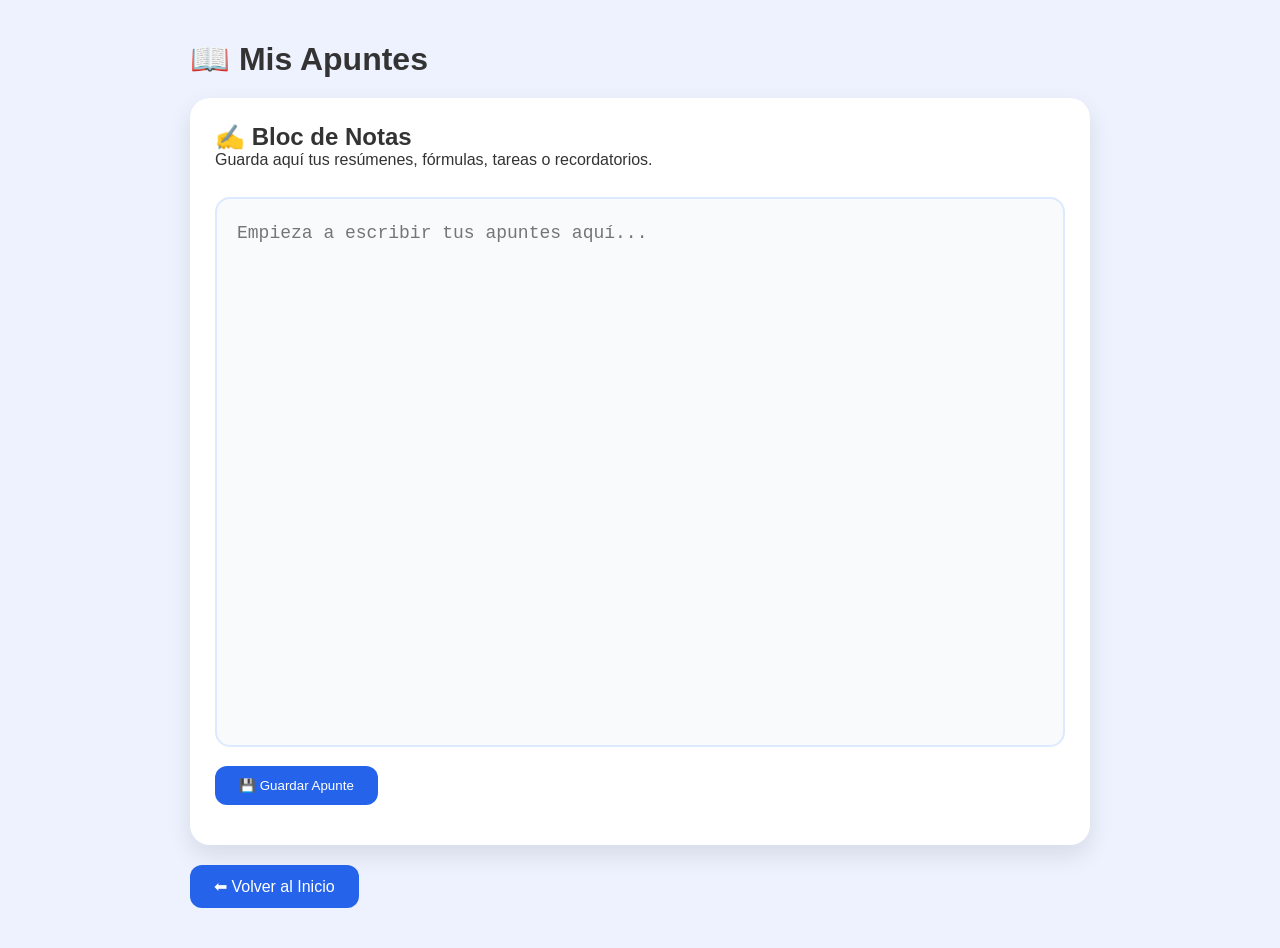
<file: App Diseño web/apuntes.html>
<!DOCTYPE html>
<html lang="es">

<head>
<meta charset="UTF-8">
<meta name="viewport" content="width=device-width, initial-scale=1.0">
<title>Apuntes</title>
<link rel="stylesheet" href="css/estilos.css">
</head>

<body>

<div class="pagina">

<h1>📖 Mis Apuntes</h1>

<div class="bloque">

<h2>✍️ Bloc de Notas</h2>

<p>
Guarda aquí tus resúmenes, fórmulas, tareas o recordatorios.
</p>

<br>

<textarea
id="apunte"
class="apunte-grande"
placeholder="Empieza a escribir tus apuntes aquí..."
></textarea>

<br>

<button onclick="guardarApunte()">
💾 Guardar Apunte
</button>

<p id="mensaje"></p>

</div>

<a href="index.html" class="boton">
⬅ Volver al Inicio
</a>

</div>

<script>

function guardarApunte(){

let texto =
document.getElementById("apunte").value;

localStorage.setItem(
"misApuntes",
texto
);

document.getElementById("mensaje").innerHTML =
"✅ Apunte guardado correctamente";

}

window.onload = function(){

let guardado =
localStorage.getItem("misApuntes");

if(guardado){

document.getElementById("apunte").value =
guardado;

}

}

</script>

</body>
</html>
</file>
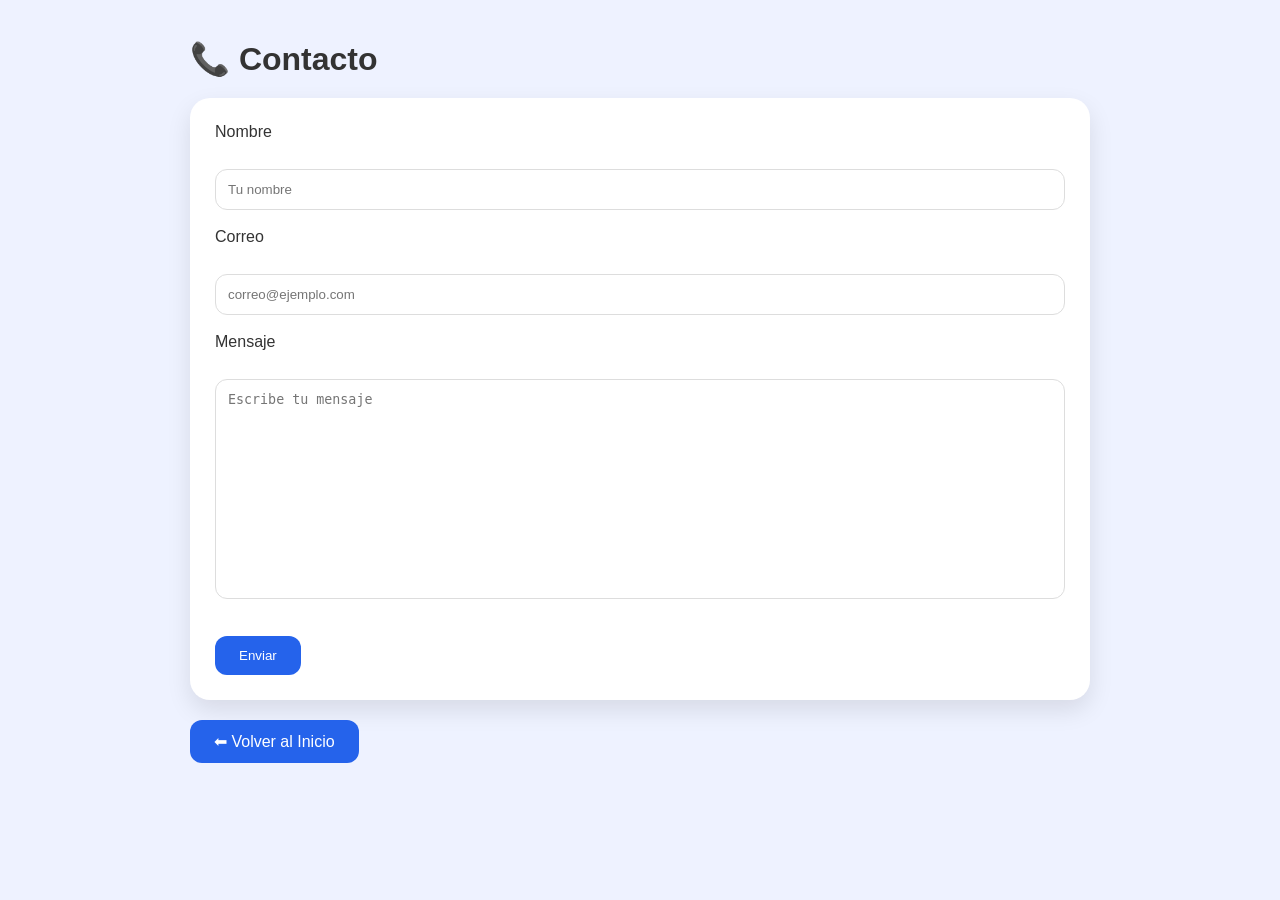
<file: App Diseño web/contacto.html>
<!DOCTYPE html>
<html lang="es">
<head>
<meta charset="UTF-8">
<meta name="viewport" content="width=device-width, initial-scale=1.0">
<title>Contacto</title>
<link rel="stylesheet" href="css/estilos.css">
</head>
<body>

<div class="pagina">

<h1>📞 Contacto</h1>

<div class="bloque">

<form>

<label>Nombre</label>
<br><br>

<input type="text" placeholder="Tu nombre">

<br><br>

<label>Correo</label>
<br><br>

<input type="email" placeholder="correo@ejemplo.com">

<br><br>

<label>Mensaje</label>
<br><br>

<textarea rows="5" placeholder="Escribe tu mensaje"></textarea>

<br><br>

<button type="submit">
Enviar
</button>

</form>

</div>

<a href="index.html" class="boton">
⬅ Volver al Inicio
</a>

</div>

</body>
</html>
</file>
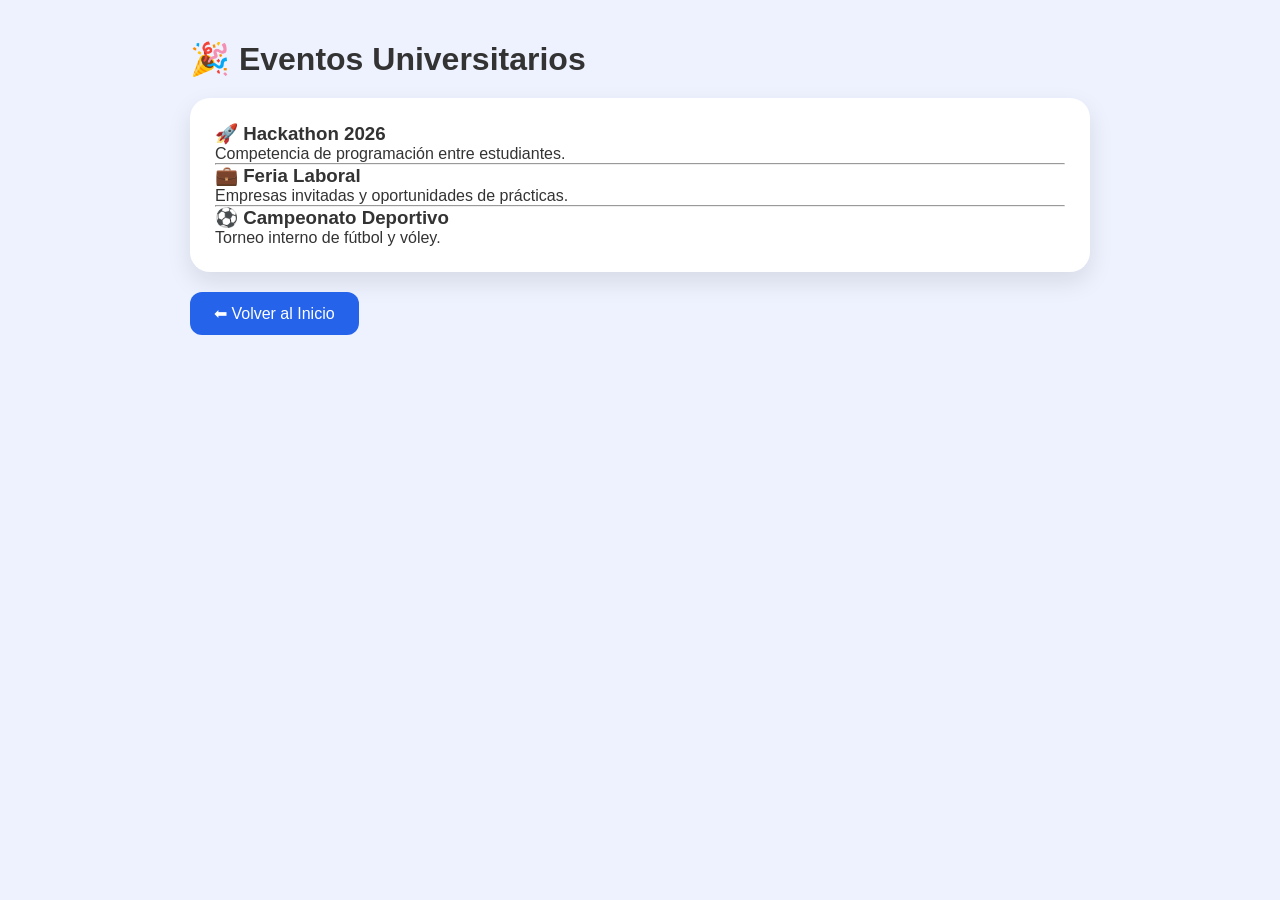
<file: App Diseño web/eventos.html>
<!DOCTYPE html>
<html lang="es">
<head>
<meta charset="UTF-8">
<meta name="viewport" content="width=device-width, initial-scale=1.0">
<title>Eventos</title>
<link rel="stylesheet" href="css/estilos.css">
</head>
<body>

<div class="pagina">

<h1>🎉 Eventos Universitarios</h1>

<div class="bloque">

<h3>🚀 Hackathon 2026</h3>
<p>Competencia de programación entre estudiantes.</p>

<hr>

<h3>💼 Feria Laboral</h3>
<p>Empresas invitadas y oportunidades de prácticas.</p>

<hr>

<h3>⚽ Campeonato Deportivo</h3>
<p>Torneo interno de fútbol y vóley.</p>

</div>

<a href="index.html" class="boton">
⬅ Volver al Inicio
</a>

</div>

</body>
</html>
</file>
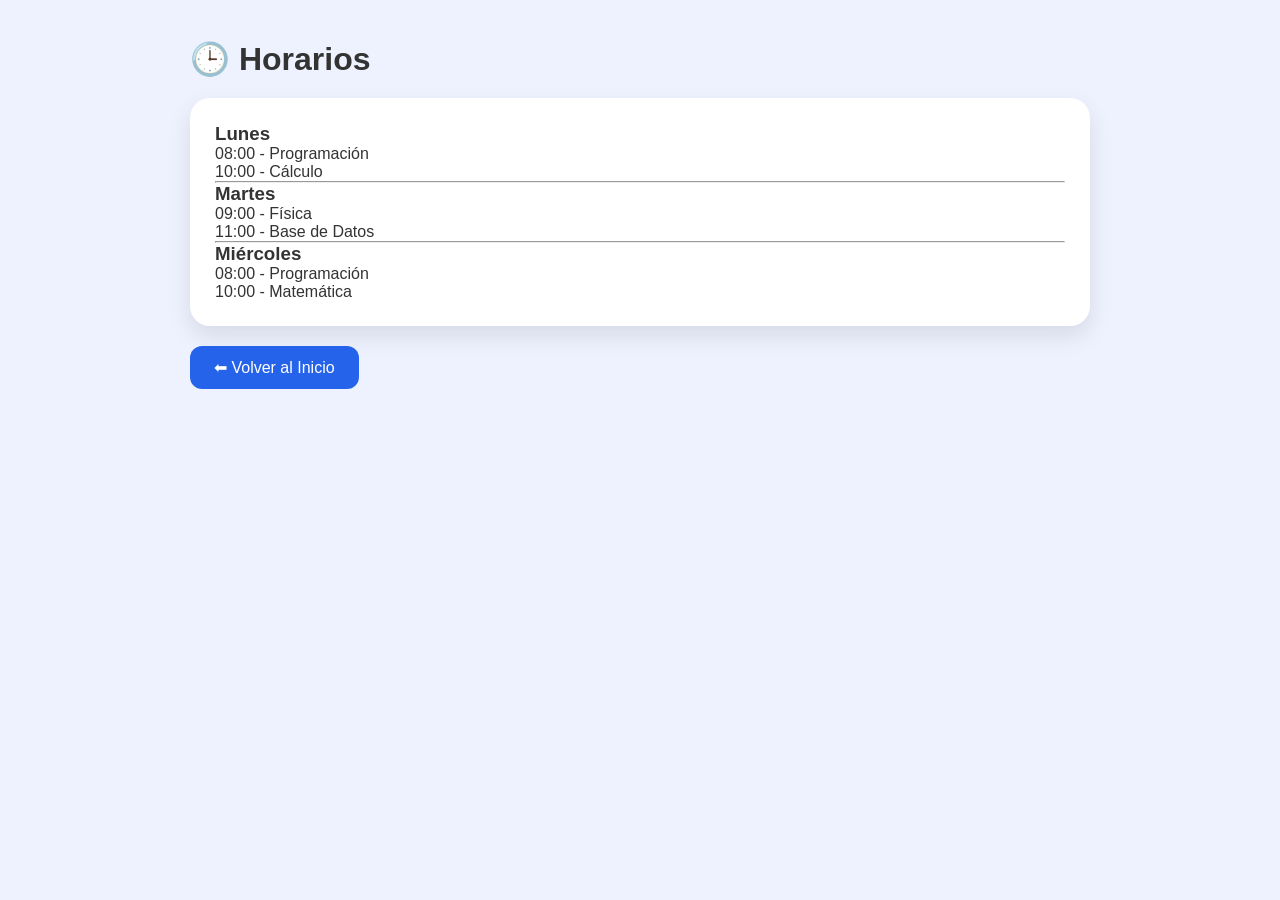
<file: App Diseño web/horarios.html>
<!DOCTYPE html>
<html lang="es">
<head>
<meta charset="UTF-8">
<meta name="viewport" content="width=device-width, initial-scale=1.0">
<title>Horarios</title>
<link rel="stylesheet" href="css/estilos.css">
</head>
<body>

<div class="pagina">

<h1>🕒 Horarios</h1>

<div class="bloque">

<h3>Lunes</h3>
<p>08:00 - Programación</p>
<p>10:00 - Cálculo</p>

<hr>

<h3>Martes</h3>
<p>09:00 - Física</p>
<p>11:00 - Base de Datos</p>

<hr>

<h3>Miércoles</h3>
<p>08:00 - Programación</p>
<p>10:00 - Matemática</p>

</div>

<a href="index.html" class="boton">
⬅ Volver al Inicio
</a>

</div>

</body>
</html>
</file>
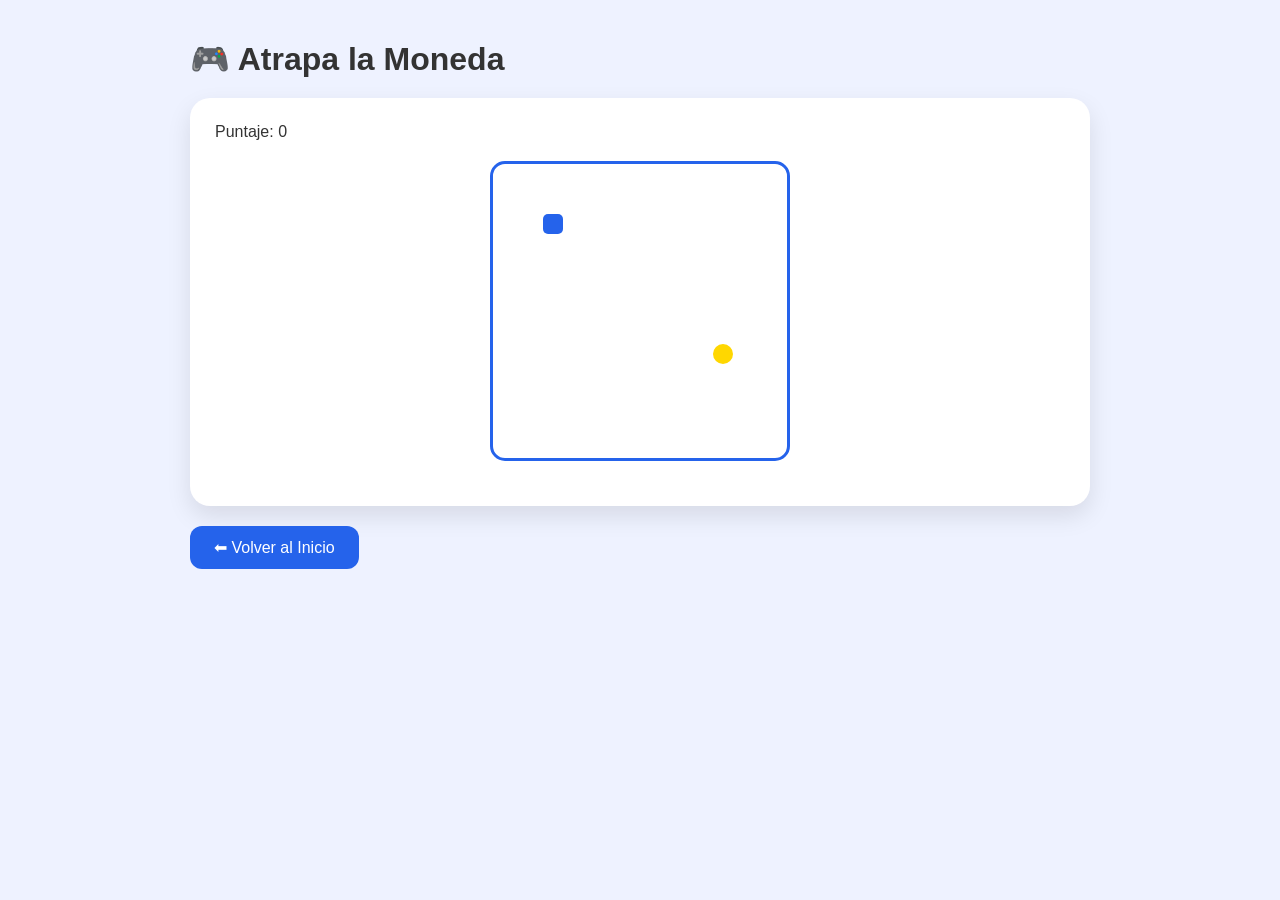
<file: App Diseño web/juegos.html>
<!DOCTYPE html>
<html lang="es">
<head>
<meta charset="UTF-8">
<meta name="viewport" content="width=device-width, initial-scale=1.0">
<title>Juegos</title>
<link rel="stylesheet" href="css/estilos.css">
</head>
<body>

<div class="pagina">

<h1>🎮 Atrapa la Moneda</h1>

<div class="bloque">

<p>Puntaje: <span id="score">0</span></p>

<div id="game">
<div id="player"></div>
<div id="coin"></div>
</div>

</div>

<a href="index.html" class="boton">
⬅ Volver al Inicio
</a>

</div>

<script>

const player = document.getElementById("player");
const coin = document.getElementById("coin");
const scoreText = document.getElementById("score");

let x = 50;
let y = 50;
let score = 0;

coin.style.left = "220px";
coin.style.top = "180px";

document.addEventListener("keydown",(e)=>{

if(e.key==="ArrowUp") y-=10;
if(e.key==="ArrowDown") y+=10;
if(e.key==="ArrowLeft") x-=10;
if(e.key==="ArrowRight") x+=10;

x=Math.max(0,Math.min(x,280));
y=Math.max(0,Math.min(y,280));

player.style.left=x+"px";
player.style.top=y+"px";

const coinX=parseInt(coin.style.left);
const coinY=parseInt(coin.style.top);

if(Math.abs(x-coinX)<20 && Math.abs(y-coinY)<20){

score++;

scoreText.textContent=score;

coin.style.left=
Math.floor(Math.random()*280)+"px";

coin.style.top=
Math.floor(Math.random()*280)+"px";

}

});

</script>

</body>
</html>
</file>
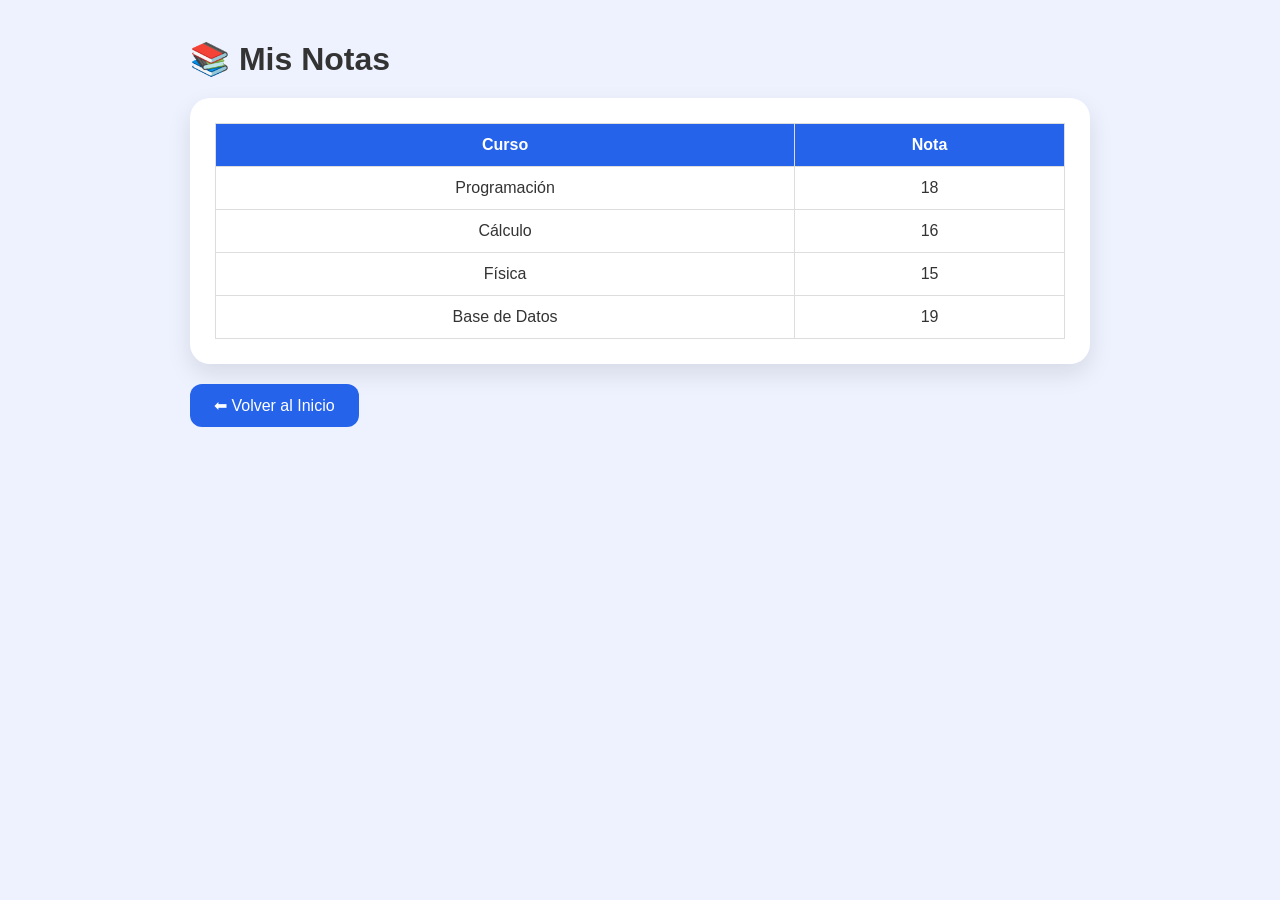
<file: App Diseño web/notas.html>
<!DOCTYPE html>
<html lang="es">
<head>
<meta charset="UTF-8">
<meta name="viewport" content="width=device-width, initial-scale=1.0">
<title>Notas</title>
<link rel="stylesheet" href="css/estilos.css">
</head>
<body>

<div class="pagina">

<h1>📚 Mis Notas</h1>

<div class="bloque">

<table>

<tr>
<th>Curso</th>
<th>Nota</th>
</tr>

<tr>
<td>Programación</td>
<td>18</td>
</tr>

<tr>
<td>Cálculo</td>
<td>16</td>
</tr>

<tr>
<td>Física</td>
<td>15</td>
</tr>

<tr>
<td>Base de Datos</td>
<td>19</td>
</tr>

</table>

</div>

<a href="index.html" class="boton">
⬅ Volver al Inicio
</a>

</div>

</body>
</html>
</file>
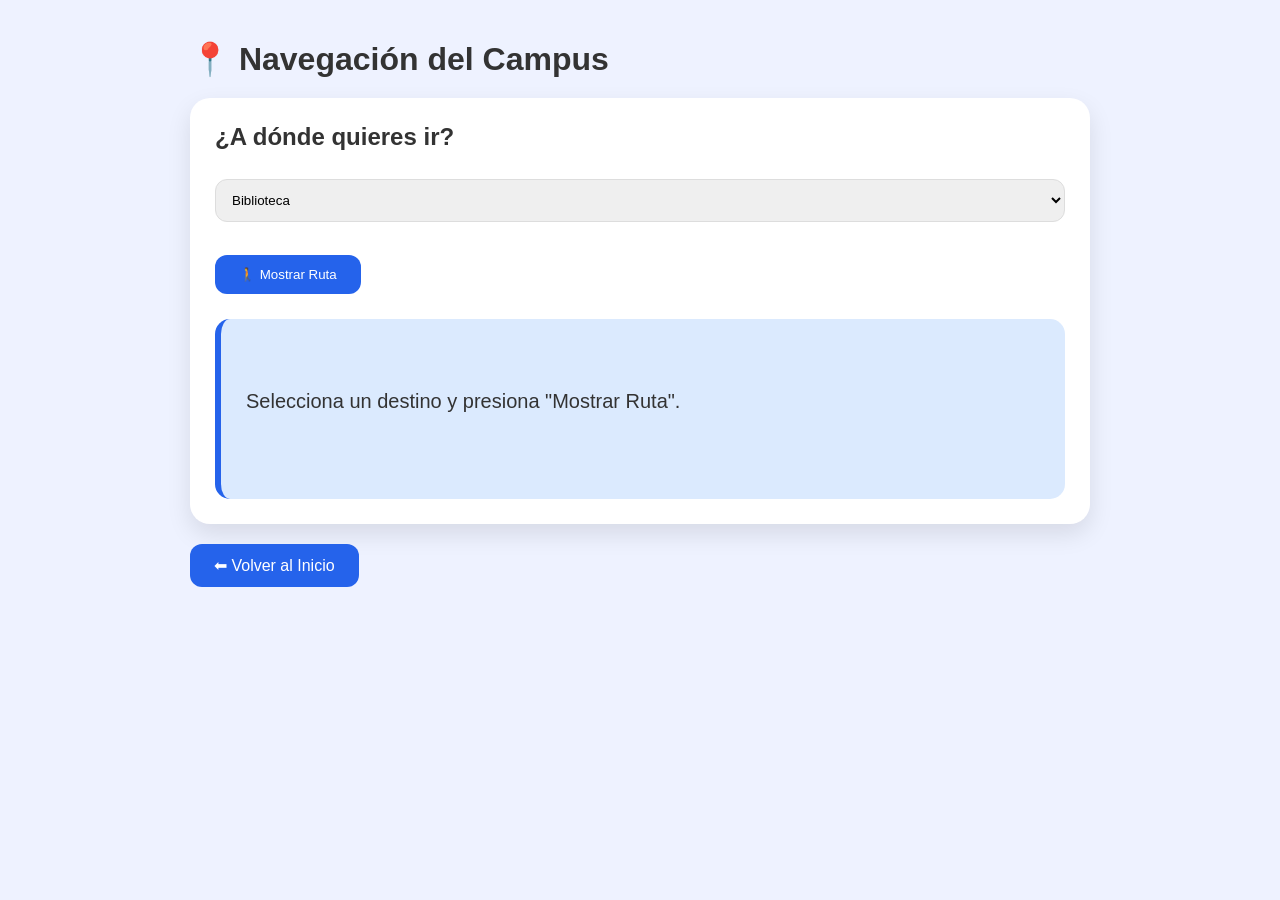
<file: App Diseño web/rutas.html>
<!DOCTYPE html>
<html lang="es">

<head>
<meta charset="UTF-8">
<meta name="viewport" content="width=device-width, initial-scale=1.0">
<title>Rutas</title>
<link rel="stylesheet" href="css/estilos.css">
</head>

<body>

<div class="pagina">

<h1>📍 Navegación del Campus</h1>

<div class="bloque">

<h2>¿A dónde quieres ir?</h2>

<br>

<select id="destino">

<option>Biblioteca</option>

<option>Laboratorio</option>

<option>Cafetería</option>

<option>Auditorio</option>

</select>

<br><br>

<button onclick="mostrarRuta()">
🚶 Mostrar Ruta
</button>

<div id="resultado">

Selecciona un destino y presiona "Mostrar Ruta".

</div>

</div>

<a href="index.html" class="boton">
⬅ Volver al Inicio
</a>

</div>

<script>

function mostrarRuta(){

let lugar =
document.getElementById("destino").value;

let texto = "";

if(lugar=="Biblioteca"){

texto =
"📚 BIBLIOTECA\n\n🚶 Camina recto 50 metros.\n⬅ Gira a la izquierda.\n✅ Has llegado.";

}

if(lugar=="Laboratorio"){

texto =
"🧪 LABORATORIO\n\n🚶 Ve al segundo piso.\n➡ Sigue el pasillo principal.\n✅ Has llegado.";

}

if(lugar=="Cafetería"){

texto =
"☕ CAFETERÍA\n\n🚶 Camina hacia el patio central.\n➡ Gira a la derecha.\n✅ Has llegado.";

}

if(lugar=="Auditorio"){

texto =
"🏛️ AUDITORIO\n\n🚶 Sigue el corredor principal.\n⬅ Entra por la puerta grande.\n✅ Has llegado.";

}

document.getElementById("resultado").innerText =
texto;

}

</script>

</body>
</html>
</file>
<file: App Diseño web/css/estilos.css>
*{
    margin:0;
    padding:0;
    box-sizing:border-box;
}

body{
    font-family:'Segoe UI',sans-serif;
    background:#eef2ff;
    color:#333;
}

header{
    background:linear-gradient(135deg,#1e3a8a,#3b82f6);
    color:white;
    text-align:center;
    padding:40px 20px;
}

header h1{
    font-size:42px;
}

header p{
    margin-top:10px;
    font-size:18px;
}

.contenedor{
    width:90%;
    max-width:1200px;
    margin:40px auto;

    display:grid;
    grid-template-columns:repeat(auto-fit,minmax(250px,1fr));

    gap:25px;
}

.card{
    background:white;
    text-decoration:none;
    color:black;

    padding:30px;

    border-radius:20px;

    text-align:center;

    box-shadow:0 10px 25px rgba(0,0,0,.1);

    transition:0.3s;
}

.card:hover{
    transform:translateY(-8px);
    box-shadow:0 15px 35px rgba(0,0,0,.2);
}

.icono{
    font-size:50px;
    margin-bottom:15px;
}

.card h2{
    margin-bottom:10px;
}

.card p{
    color:#666;
}

.pagina{
    width:90%;
    max-width:900px;
    margin:40px auto;
}

.bloque{
    background:white;

    padding:25px;

    margin-top:20px;

    border-radius:20px;

    box-shadow:0 10px 25px rgba(0,0,0,.1);
}

.boton{
    display:inline-block;

    margin-top:20px;

    background:#2563eb;

    color:white;

    text-decoration:none;

    padding:12px 24px;

    border-radius:12px;
}

.boton:hover{
    background:#1d4ed8;
}

table{
    width:100%;
    border-collapse:collapse;
}

th{
    background:#2563eb;
    color:white;
}

th,td{
    padding:12px;
    border:1px solid #ddd;
    text-align:center;
}

input,
select,
textarea{
    width:100%;
    padding:12px;
    border:1px solid #ddd;
    border-radius:12px;
    margin-top:10px;
}

textarea{
    min-height:220px;
    resize:none;
}

button{
    margin-top:15px;
    background:#2563eb;
    color:white;
    border:none;
    padding:12px 24px;
    border-radius:12px;
    cursor:pointer;
}

button:hover{
    background:#1d4ed8;
}

#resultado{
    margin-top:25px;
    padding:25px;
    min-height:180px;

    background:#dbeafe;

    border-left:6px solid #2563eb;

    border-radius:15px;

    font-size:20px;

    white-space:pre-line;
}

#mensaje{
    margin-top:15px;
    color:green;
    font-weight:bold;
}

footer{
    text-align:center;
    padding:30px;
    color:#666;
}

#game{
    width:300px;
    height:300px;
    background:white;
    border:3px solid #2563eb;
    border-radius:15px;
    margin:20px auto;
    position:relative;
    overflow:hidden;
}

#player{
    width:20px;
    height:20px;
    background:#2563eb;
    position:absolute;
    left:50px;
    top:50px;
    border-radius:5px;
}

#coin{
    width:20px;
    height:20px;
    background:gold;
    border-radius:50%;
    position:absolute;
}
.apunte-grande{

    width:100%;

    min-height:550px;

    padding:20px;

    font-size:18px;

    line-height:1.6;

    background:#f8fafc;

    border:2px solid #dbeafe;

    border-radius:15px;

}

.apunte-grande:focus{

    outline:none;

    border-color:#2563eb;

}

#mensaje{

    margin-top:15px;

    color:green;

    font-weight:bold;

}
</file>
